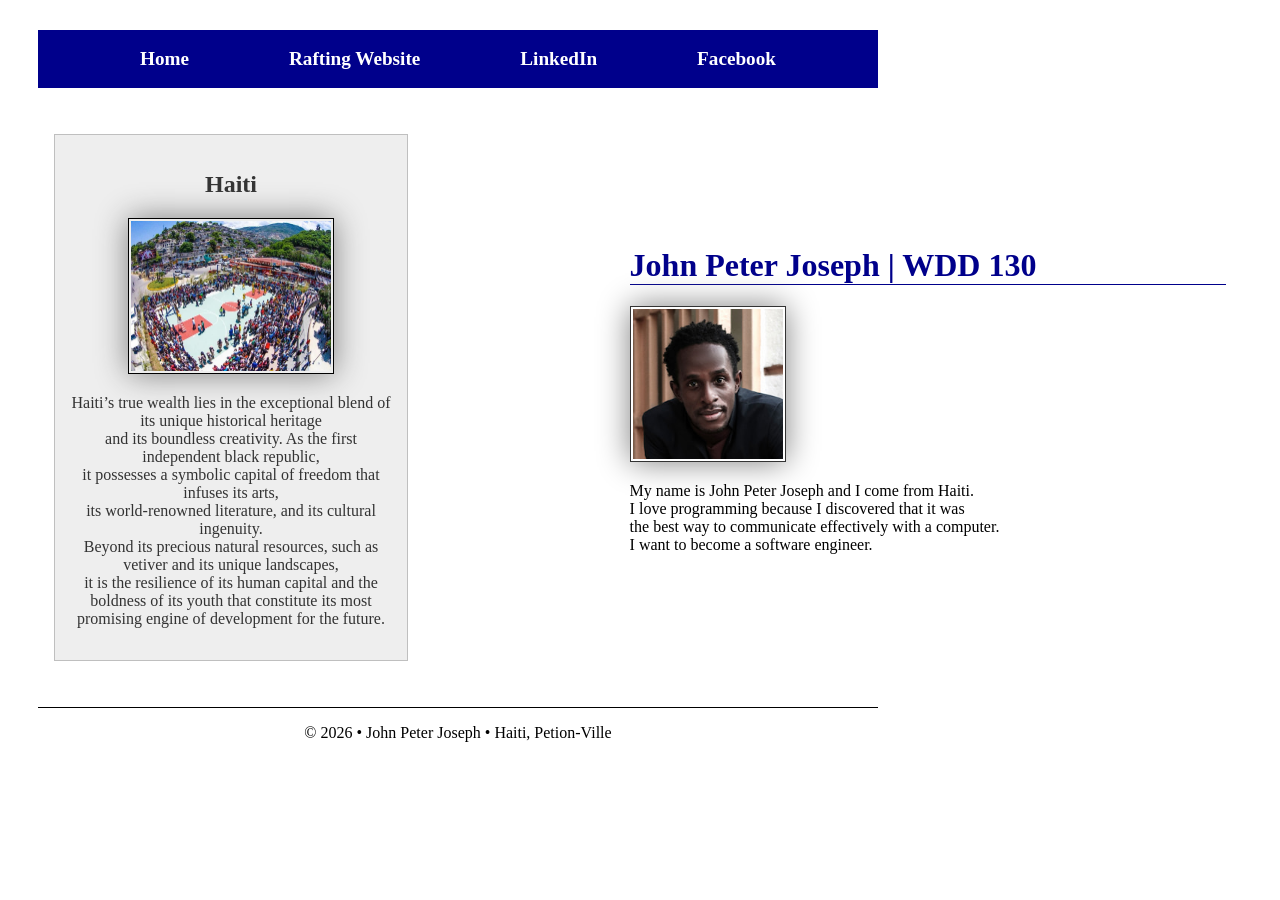
<file: index.html>
<!DOCTYPE html>
<html lang="en">

<head>
    <meta charset="UTF-8">
    <meta name="viewport" content="width=device-width, initial-scale=1.0">
    <title>John Peter Joseph | WDD 130</title>
    <meta name="description"
      content="My name is John Peter Joseph. I am a software development student at BYU-Idaho. This website marks my first steps into the basics of web development.">
    <meta name="author" content="John Peter Joseph">
    <link rel="stylesheet" href="styles/styles.css">
</head>

<body>
    <header>
        <nav>
            <a href="#">Home</a>
            <a href="wwr/">Rafting Website</a>
            <a href="https://www.linkedin.com/in/johnpeterjoseph/?locale=en-US">LinkedIn</a>
            <a href="https://www.facebook.com/johneterjoe/">Facebook</a>
        </nav>
    </header>
    <div class="grid">
        <main>
            <h1>John Peter Joseph | WDD 130</h1>
            <img src="images/profile.jpg" alt="john-peter-profile" width="200">
            <p>My name is John Peter Joseph and I come from Haiti.<br />I love programming because I
                discovered that it was<br />the best way to communicate effectively with a
                computer.<br />I want to become a software engineer.</p>
        </main>
        <aside>
            <h2>Haiti</h2>
            <img src="week02/images/canape-vert-place.jpg" alt="Place Canapé Vert">
            <p>Haiti’s true wealth lies in the exceptional blend of its unique historical
                heritage<br />and its
                boundless creativity. As the first independent black republic,<br /> it possesses a
                symbolic capital of freedom that infuses its arts,<br /> its world-renowned
                literature,
                and its cultural
                ingenuity.<br /> Beyond its
                precious natural resources, such as vetiver and its unique landscapes,<br /> it is
                the
                resilience of its
                human capital and the boldness of its youth that constitute its most<br /> promising
                engine of development
                for the future.</p>
        </aside>
    </div>
    <footer>
        <p>© 2026 • John Peter Joseph • Haiti, Petion-Ville</p>
    </footer>
</body>

</html>
</file>
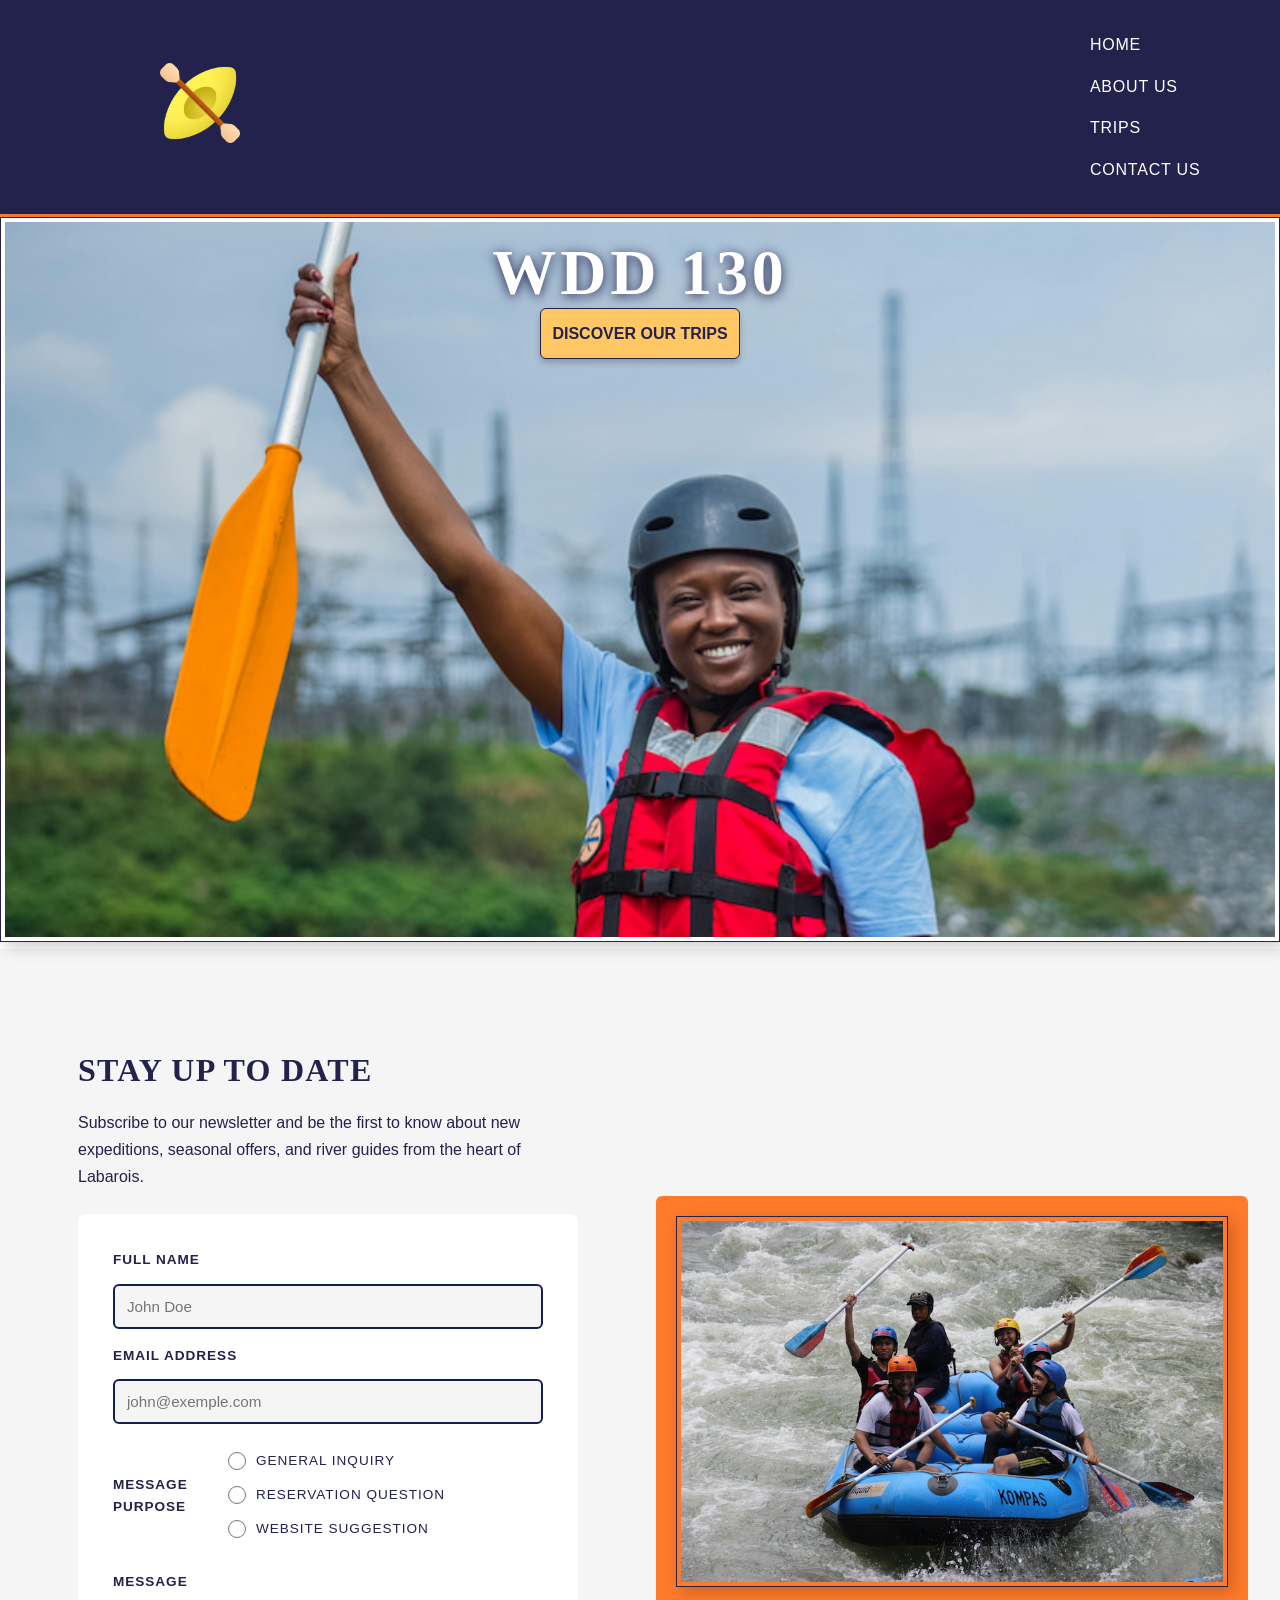
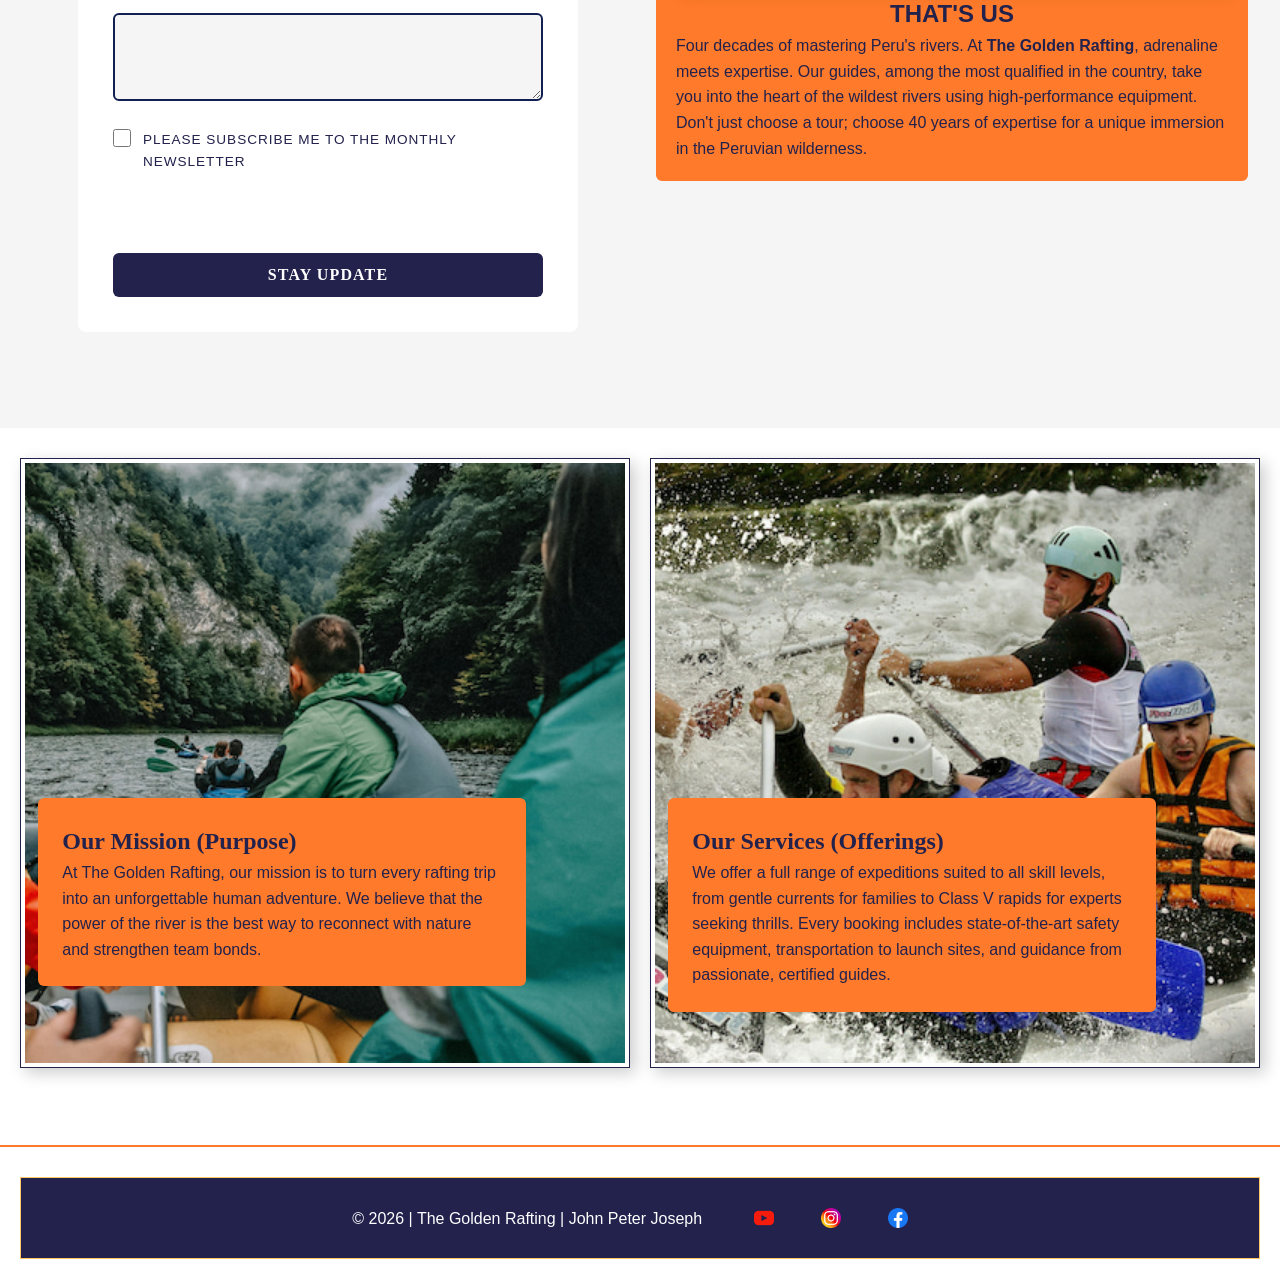
<file: wwr/index.html>
<!DOCTYPE html>
<html lang="en">

<head>
    <meta charset="UTF-8">
    <meta name="viewport" content="width=device-width, initial-scale=1.0">
    <title>Contact Us and The Golden Rafting</title>
    <meta name="description"
      content="Welcome to “The Golden Rafting World. This project serves as the final assignment for the WDD 130 course: Web Fundamentals.">
    <meta name="author" content="John Peter Joseph">
    <link rel="stylesheet" href="styles/rafting.css">
</head>

<body>
    <header>
        <div class="flex-container">
            <a class="logo-link" href="index.html">
                <img src="images/canoe.png" alt="rafting logo">
            </a>
            <nav class="navhead">
                <a href="index.html">Home</a>
                <a href="about.html">About Us</a>
                <a href="trips.html">Trips</a>
                <a href="contact.html">Contact Us</a>
            </nav>
        </div>
    </header>


    <main>
        <div class="main-relative">
            <!-- HERO PAGE -->
            <div class="hero-title">
                <h1>WDD 130</h1>
            </div>
            <img src="images/index-page/profile.jpg" alt="rafting adventure">
            <!-- OUR TRIPS button -->
            <a href="trips.html" class="bttn-book">DISCOVER OUR TRIPS</a>

            <!-- 2-COLUMN GRID: newsletter + sidebar -->
            <div class="grid-two-col">

                <!-- NEWSLETTER -->
                <section class="newsletter">
                    <div class="newsletter-inner">
                        <div class="newsletter-copy">
                            <h2>Stay up to date</h2>
                            <p>Subscribe to our newsletter and be the first to know about new
                                expeditions, seasonal
                                offers, and river guides from the heart of Labarois.</p>
                        </div>
                        <form action="#" method="post" class="newsletter-form">
                            <div class="form-group">
                                <label for="fullname">Full Name</label>
                                <input type="text" id="fullname" name="fullname"
                                  placeholder="John Doe" required>
                            </div>
                            <div class="form-group">
                                <label for="email">Email Address</label>
                                <input type="email" id="email" name="email"
                                  placeholder="john@exemple.com" required>
                            </div>

                            <fieldset>
                                <div class="select">
                                    <label>Message purpose</label>
                                    <div class="radio-group">
                                        <div>
                                            <input type="radio" name="purpose" id="general"
                                              value="general">
                                            <label for="general">General inquiry</label>
                                        </div>
                                        <div>
                                            <input type="radio" name="purpose" id="reservation"
                                              value="reservation">
                                            <label for="reservation">Reservation Question</label>
                                        </div>

                                        <div>
                                            <input type="radio" name="purpose" id="website"
                                              value="website">
                                            <label for="website">Website Suggestion</label>
                                        </div>
                                    </div>
                                </div>

                                <div class="comment">
                                    <label for="message">Message</label>
                                    <textarea name="message" id="message" rows="4"></textarea>
                                </div>

                                <div class="box">
                                    <label for="check">Please subscribe me to the monthly
                                        newsletter</label>
                                    <input type="checkbox" name="check" id="check">
                                </div>
                            </fieldset>
                            <button type="submit" class="btn-submit">Stay Update</button>
                        </form>
                    </div>
                </section>


                <!-- ASIDE SECTION -->
                <aside>
                    <article>
                        <img src="images/index-page/main-rafting-1.jpg" alt="Well-being in Rafting">
                        <h2>THAT'S US</h2>
                        <p>
                            Four decades of mastering Peru's rivers. At<b> The Golden Rafting</b>,
                            adrenaline
                            meets expertise. Our guides, among the most qualified in the
                            country,
                            take you into the heart of the wildest rivers using high-performance
                            equipment. <br>
                            Don't just choose a tour; choose 40 years of expertise for a unique
                            immersion in the Peruvian wilderness.
                        </p>
                    </article>
                </aside>
            </div>
        </div>

        <div class="offerings-main">
            <div class="offerings">
                <img src="images/index-page/main-rafting-2.jpg" alt="The most fun rafting"
                  width="160">
                <div class="offerings-1">
                    <h2>Our Mission (Purpose)</h2>
                    <p>
                        At The Golden Rafting, our mission is to turn every rafting trip into an
                        unforgettable human
                        adventure. We believe that the power of the river is the best way to
                        reconnect
                        with nature and
                        strengthen team bonds.
                    </p>
                </div>
            </div>

            <div class="services">
                <img src="images/index-page/main-rafting-4.jpg" alt="The most fun rafting"
                  width="160">
                <div class="services-1">
                    <h2>Our Services (Offerings)</h2>
                    <p>
                        We offer a full range of expeditions suited to all skill levels, from gentle
                        currents for families
                        to Class V rapids for experts seeking thrills. Every booking includes
                        state-of-the-art safety
                        equipment, transportation to launch sites, and guidance from passionate,
                        certified guides.
                    </p>
                </div>
            </div>
        </div>
    </main>

    <footer>
        <div class="credit">
            <p>©️ 2026 | The Golden Rafting | John Peter Joseph</p>

            <nav class="socialmedia">
                <a href="https://youtube.com">
                    <img src="images/social-media/youtube.png" alt="YouTube home">
                </a>
                <a href="https://instagram.com">
                    <img src="images/social-media/instagram.png" alt="instagram home">
                </a>
                <a href="https://facebook.com">
                    <img src="images/social-media/facebook.png" alt="Facebook home">
                </a>
            </nav>
        </div>
    </footer>
</body>

</html>
</file>
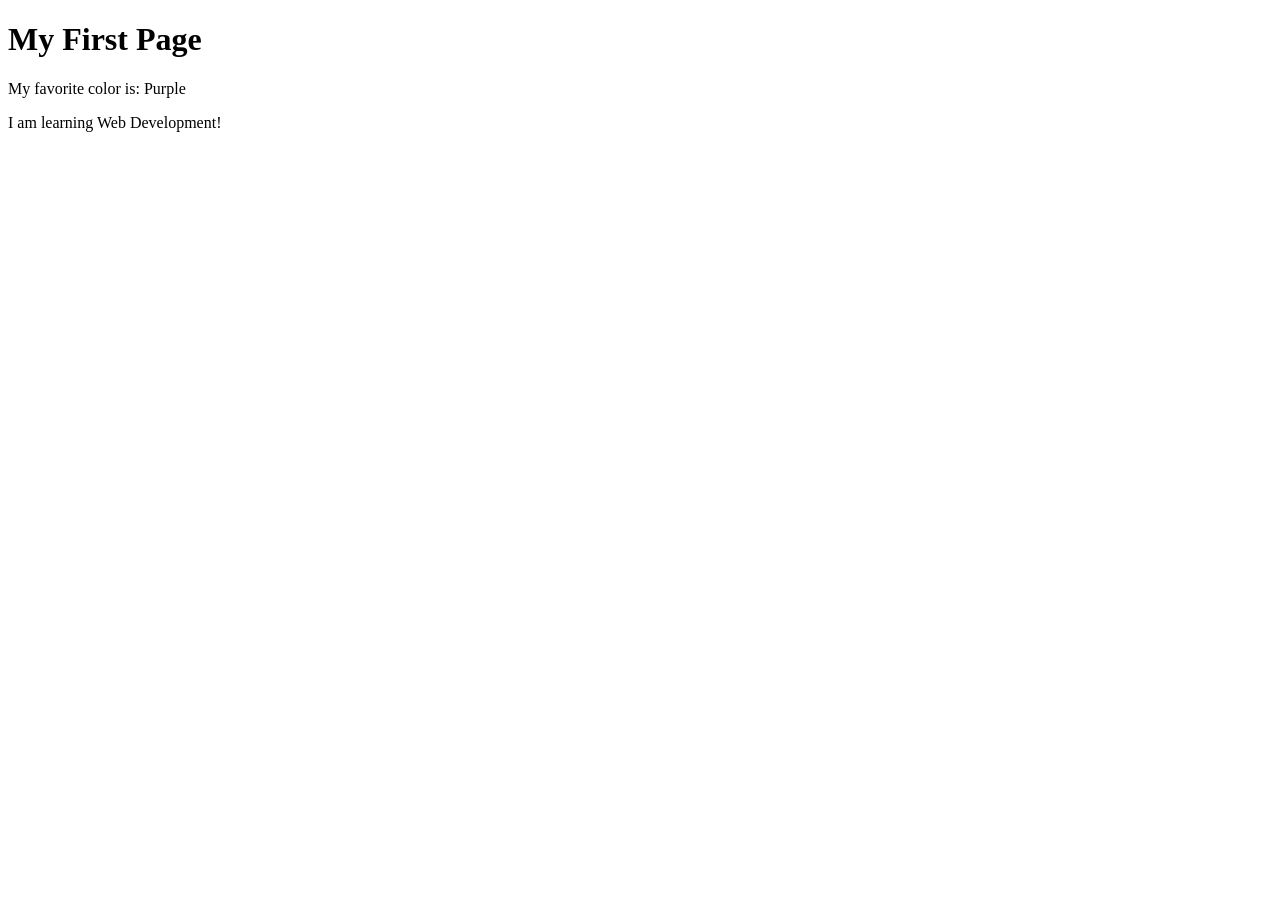
<file: week01/first-page.html>
<!DOCTYPE html>
<html lang="en">

<head>
    <meta charset="UTF-8">
    <meta name="viewport" content="width=device-width, initial-scale=1.0">
    <title>My First Page</title>
</head>

<body>
    <h1>My First Page</h1>
    <p>My favorite color is: Purple</p>
    <p>I am learning Web Development!</p>
</body>

</html>
</file>
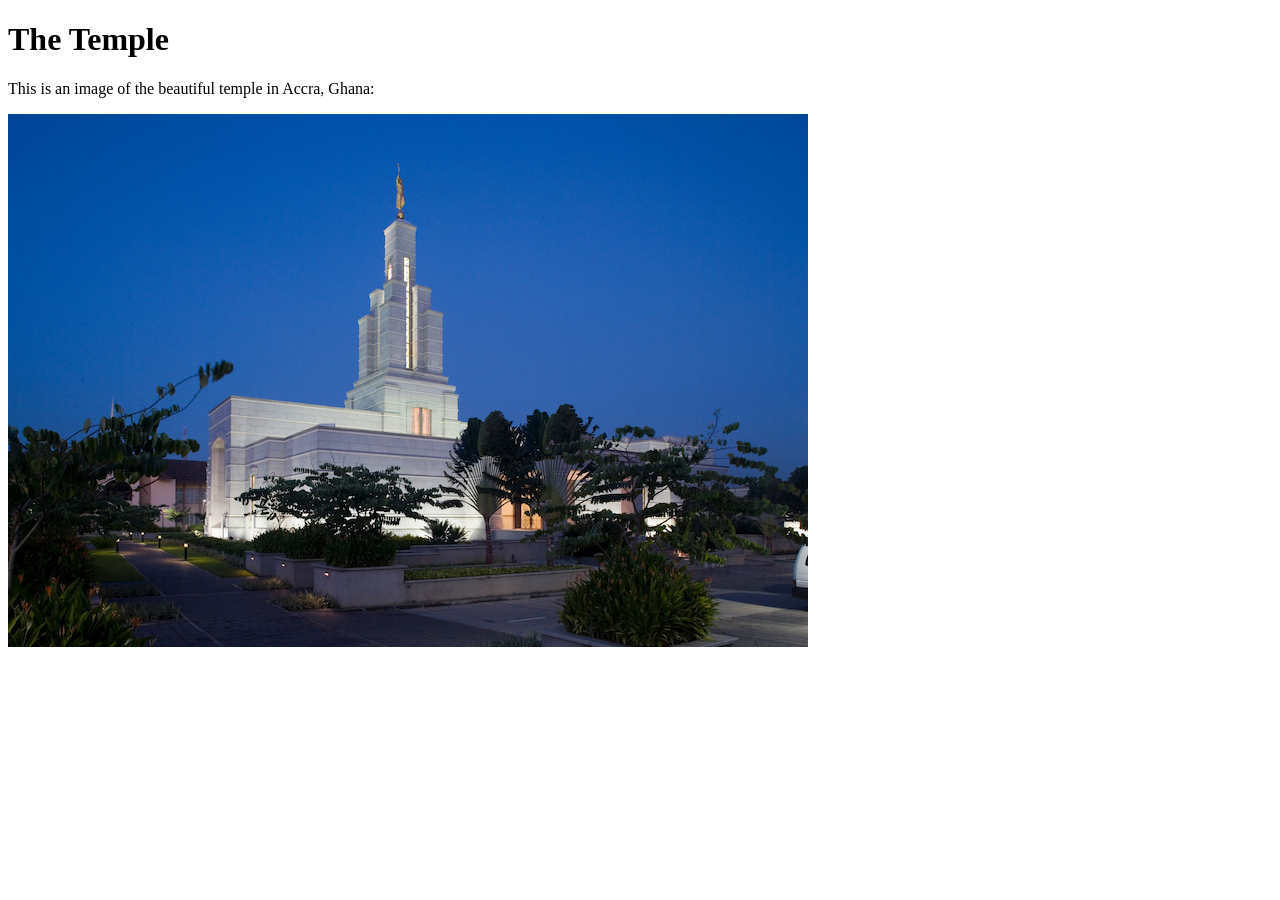
<file: week01/images-solution.html>
<!DOCTYPE html>
<html lang="en">
<head>
    <meta charset="UTF-8">
    <meta name="viewport" content="width=device-width, initial-scale=1.0">
    <title>Temple Image</title>
</head>
<body>
    <h1>The Temple</h1>
    <p>This is an image of the beautiful temple in Accra, Ghana:</p>
    <img src="images/temple-small.jpg" alt="The Accra Ghana Temple">
    
</body>
</html>
</file>
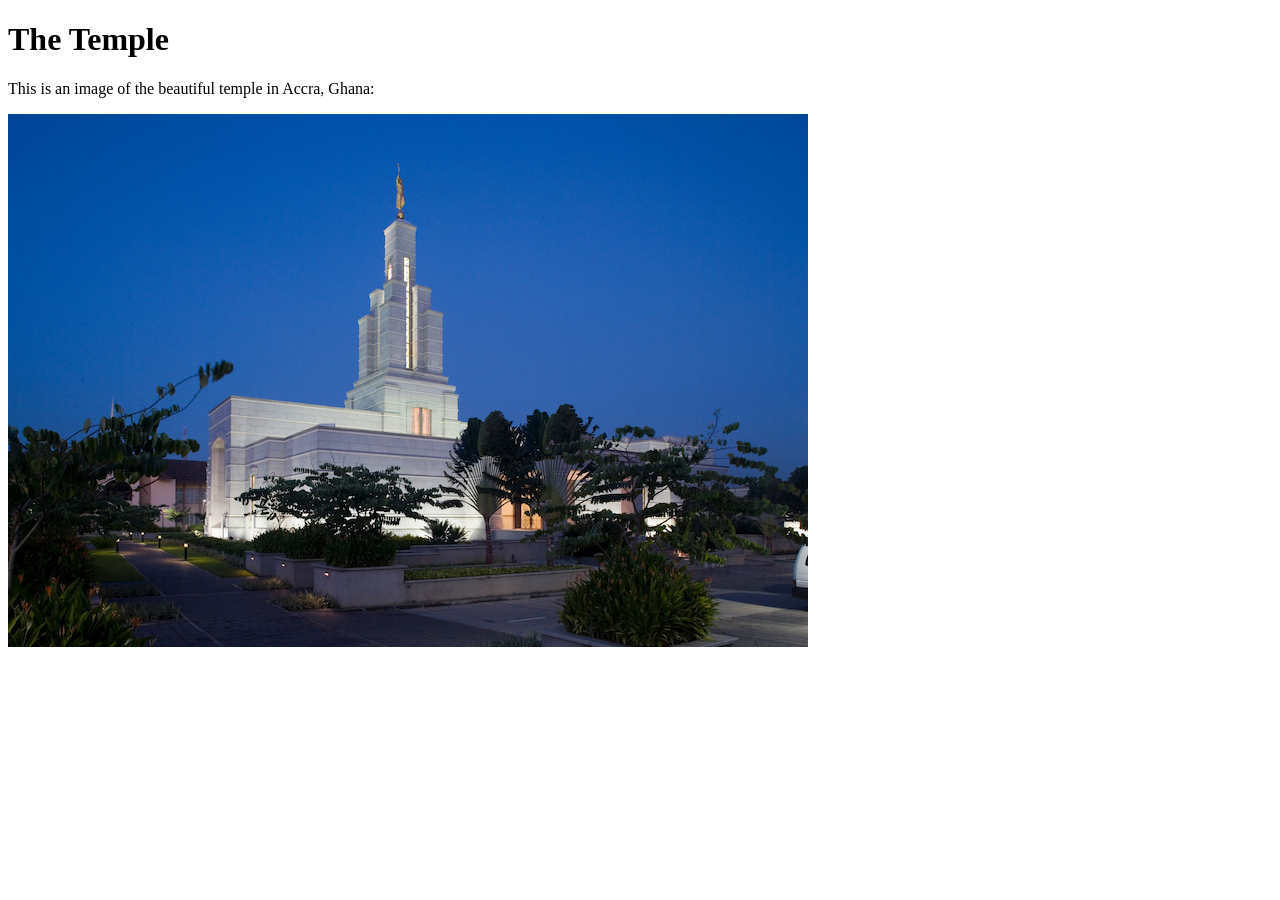
<file: week01/images.html>
<!DOCTYPE html>
<html lang="en">

<head>
    <meta charset="UTF-8">
    <meta name="viewport" content="width=device-width, initial-scale=1.0">
    <title>Temple Image</title>
</head>

<body>
    <h1>The Temple</h1>
    <p>This is an image of the beautiful temple in Accra, Ghana:</p>
    <img src="images/temple-small.jpg" alt="The Accra Ghana Temple">

</body>

</html>
</file>
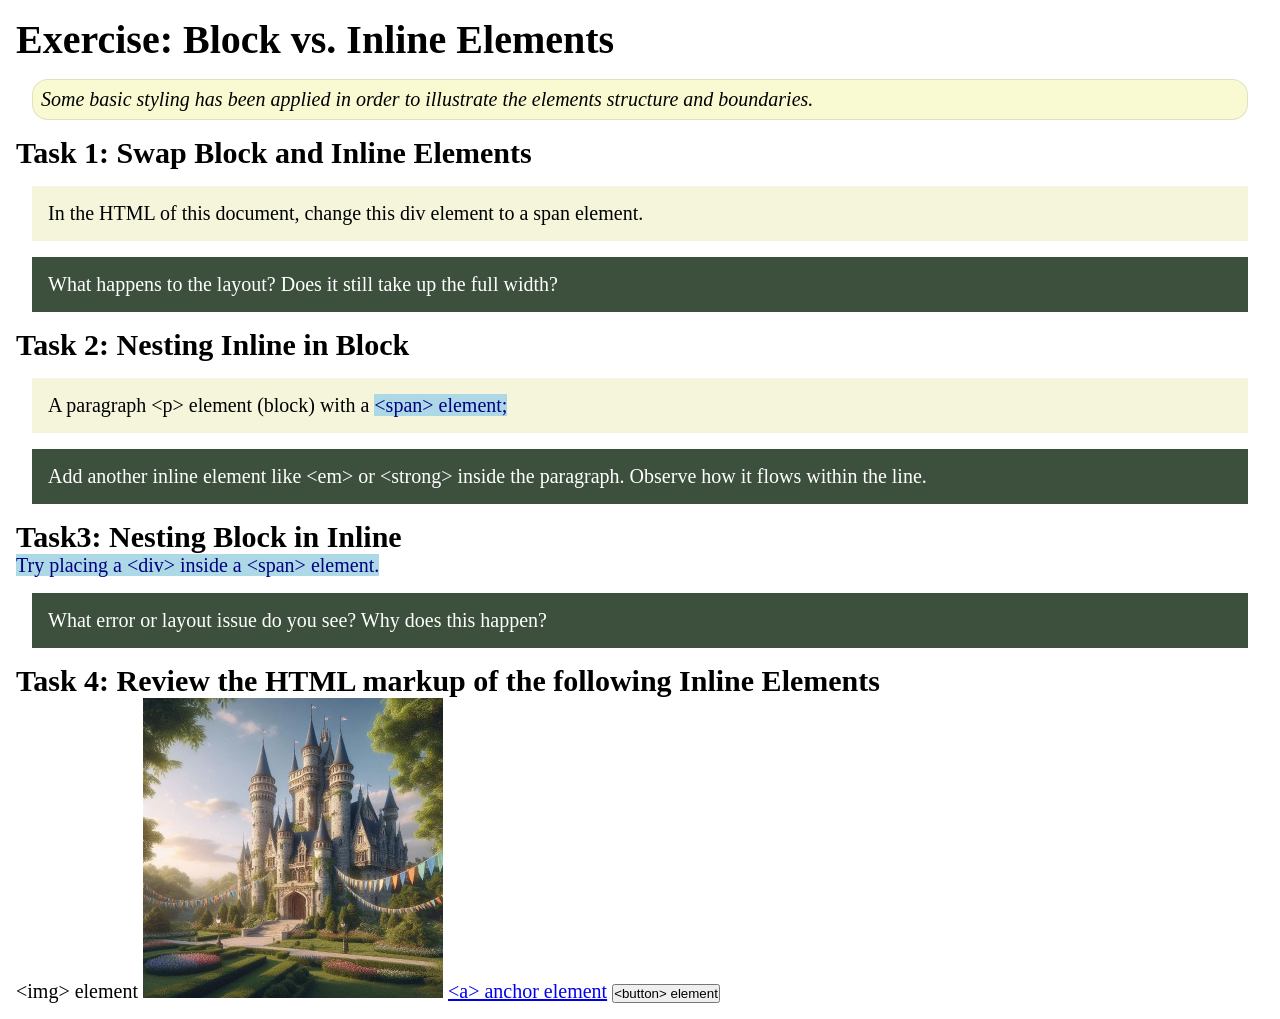
<file: week02/block-vs-inline.html>
<!DOCTYPE html>
<html lang="en">

<head>
    <meta charset="UTF-8">
    <meta name="viewport" content="width=device-width, initial-scale=1.0">
    <title>Exercise: Block vs. Inline Elements</title>
    <link rel="stylesheet" href="styles/block-vs-inline.css">
</head>

<body>
    <main>
        <h1>Exercise: Block vs. Inline Elements</h1>
        <p class="note">Some basic styling has been applied in order to illustrate the elements structure and
            boundaries.</p>

        <h2>Task 1: Swap Block and Inline Elements</h2>
        <div>In the HTML of this document, change this div element to a span element.</div>

        <p class="question">What happens to the layout? Does it still take up the full width?</p>

        <h2>Task 2: Nesting Inline in Block</h2>
        <p>A paragraph &lt;p&gt; element (block) with a <span>&lt;span&gt; element;</span></p>
        <p class="question">Add another inline element like &lt;em&gt; or &lt;strong&gt; inside the paragraph. Observe
            how it flows within the line.</p>

        <h2>Task3: Nesting Block in Inline</h2>
        <span>Try placing a &lt;div&gt; inside a &lt;span&gt; element.</span>
            <p class="question">What error or layout issue do you see? Why does this happen?</p>


            <h2>Task 4: Review the HTML markup of the following Inline Elements</h2>
        &lt;img&gt; element
        <img src="images/castle.webp" alt="placeholder image (images are inline)" width="300" height="300">
        <a href="https://churchofjesuschrist.org">&lt;a&gt; anchor element</a>
        <button type="button">&lt;button&gt; element</button>
    </main>
</body>

</html>
</file>
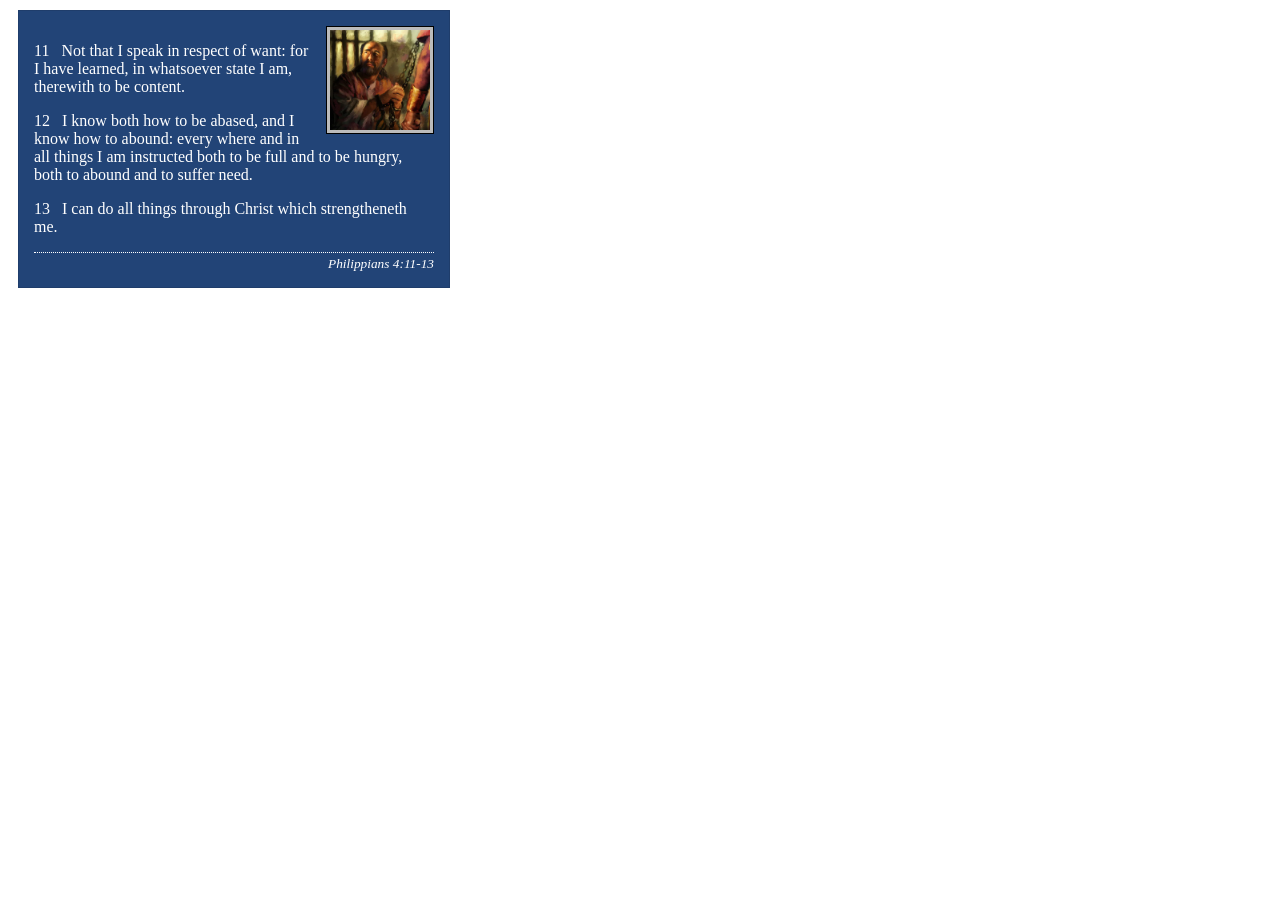
<file: week02/box-model-solution.html>
<!DOCTYPE html>
<html lang="en">
<head>
    <meta charset="UTF-8">
    <meta name="viewport" content="width=device-width, initial-scale=1.0">
    <title>Box Model Activity</title>
    <link rel="stylesheet" href="styles/box-model-solution.css">
</head>
<body>
    <main>
        <div class="callout">
            <img src="images/apostle-paul-imprisoned.webp" alt="Paul the Apostle - Imprisoned in Rome" width="200" height="200">
            <blockquote>
                <p>11 &nbsp; Not that I speak in respect of want: for I have learned, in whatsoever state I am, therewith to be content.</p>
                <p>12 &nbsp; I know both how to be abased, and I know how to abound: every where and in all things I am instructed both to be full and to be hungry, both to abound and to suffer need.</p>
                <p>13 &nbsp; I can do all things through Christ which strengtheneth me.</p>
            </blockquote>
            <cite>Philippians 4:11-13</cite>
        </div>
    </main>
</body>
</html>
</file>
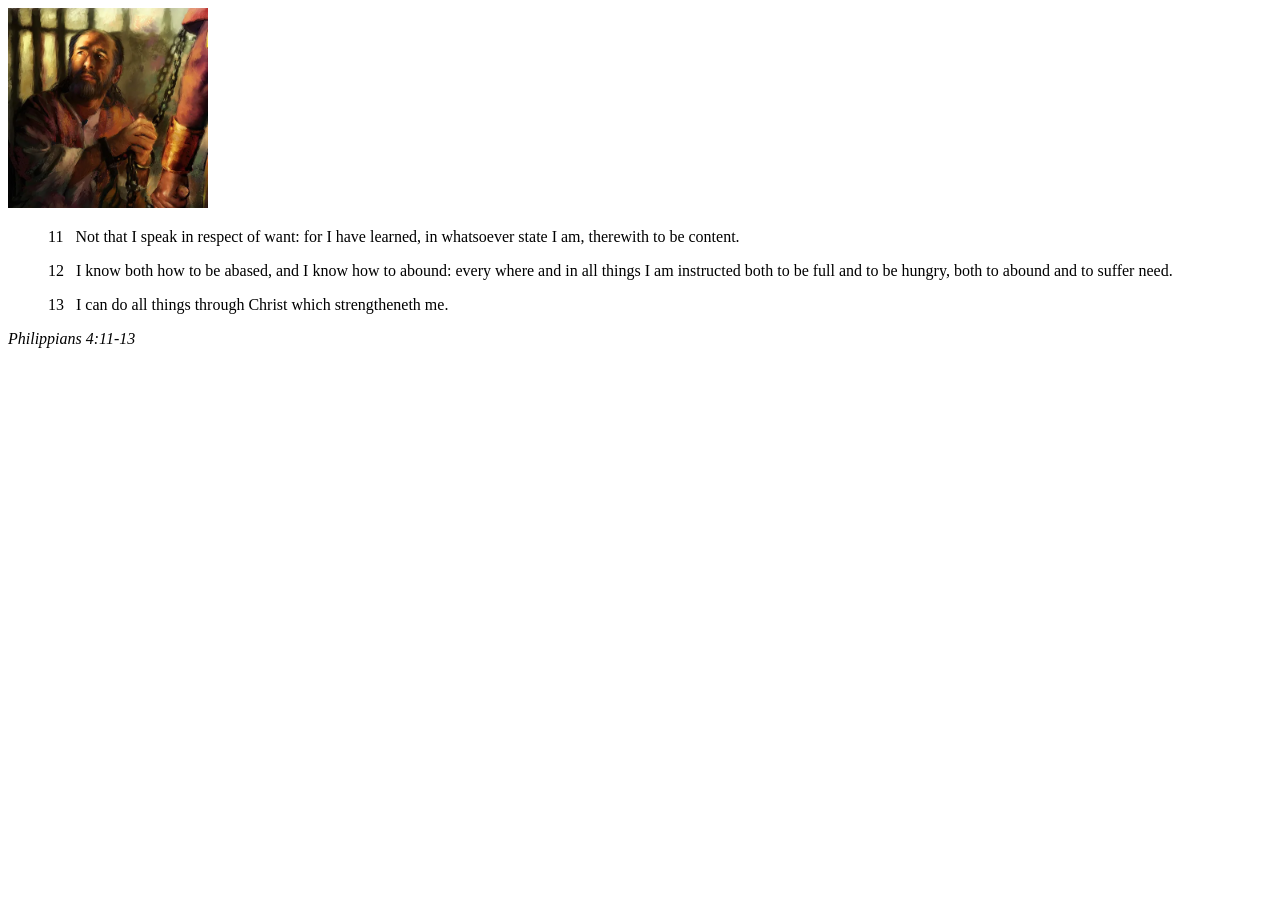
<file: week02/box-model.html>
<!DOCTYPE html>
<html lang="en">
<head>
    <meta charset="UTF-8">
    <meta name="viewport" content="width=device-width, initial-scale=1.0">
    <title>Box Model Activity</title>
</head>
<body>
    <main>
        <div class="callout">
            <img src="images/apostle-paul-imprisoned.webp" alt="Paul the Apostle - Imprisoned in Rome" width="200" height="200">
            <blockquote>
                <p>11 &nbsp; Not that I speak in respect of want: for I have learned, in whatsoever state I am, therewith to be content.</p>
                <p>12 &nbsp; I know both how to be abased, and I know how to abound: every where and in all things I am instructed both to be full and to be hungry, both to abound and to suffer need.</p>
                <p>13 &nbsp; I can do all things through Christ which strengtheneth me.</p>
            </blockquote>
            <cite>Philippians 4:11-13</cite>
        </div>
    </main>
</body>
</html>
</file>
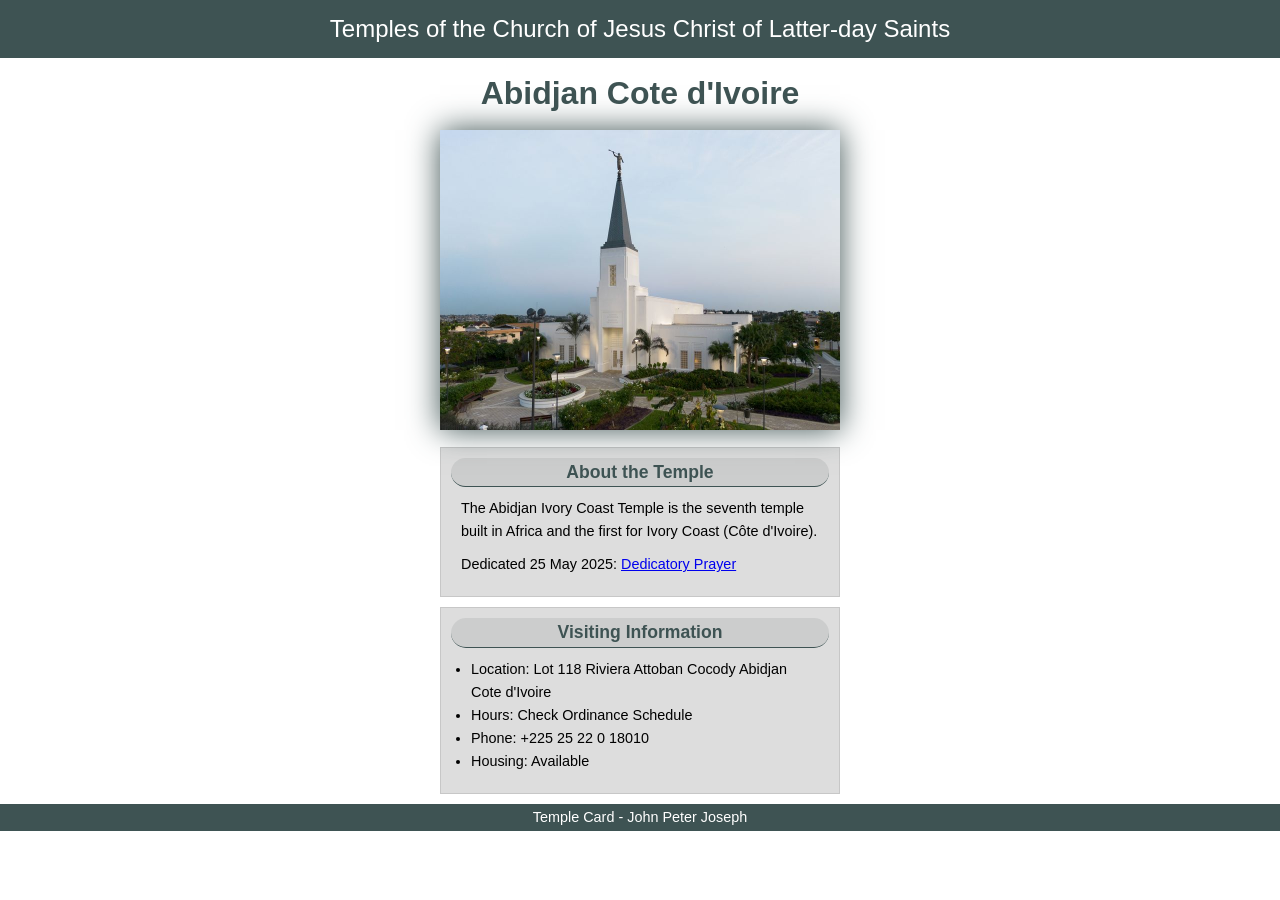
<file: week02/temple.html>
<!DOCTYPE html>
<html lang="en">

<head>
    <meta charset="UTF-8">
    <meta name="viewport" content="width=device-width, initial-scale=1.0">
    <title>Temple Card - Abidjan Cote d'Ivoire</title>
    <link rel="stylesheet" href="styles/temple.css">
</head>

<body>
    <header>
        <p>Temples of the Church of Jesus Christ of Latter-day Saints</p>
    </header>
    <main>
        <h1>Abidjan Cote d'Ivoire</h1>
        <picture>
            <img src="images/abidjan-ivory-coast.jpeg" alt="Abidjan Cote d'Ivoire Temple">
        </picture>
        <section>
            <h2>About the Temple</h2>
            <p>The Abidjan Ivory Coast Temple is the seventh temple built in Africa and the first
                for Ivory Coast (Côte
                d'Ivoire).</p>
            <p>Dedicated 25 May 2025: <a
                  href="https://www.churchofjesuschrist.org/temples/dedicatory-prayer/abidjan-ivory-coast-temple/2025-05-25?lang=eng"
                  target="_blank" rel="noopener noreferrer">Dedicatory Prayer</a></p>
        </section>
        <section>
            <h2>Visiting Information</h2>
            <ul>
                <li>Location: Lot 118 Riviera Attoban Cocody Abidjan Cote d'Ivoire</li>
                <li>Hours: Check Ordinance Schedule</li>
                <li>Phone: +225 25 22 0 18010</li>
                <li>Housing: Available</li>
            </ul>
        </section>
    </main>
    <footer>
        <p>Temple Card - John Peter Joseph</p>
    </footer>
</body>

</html>
</file>
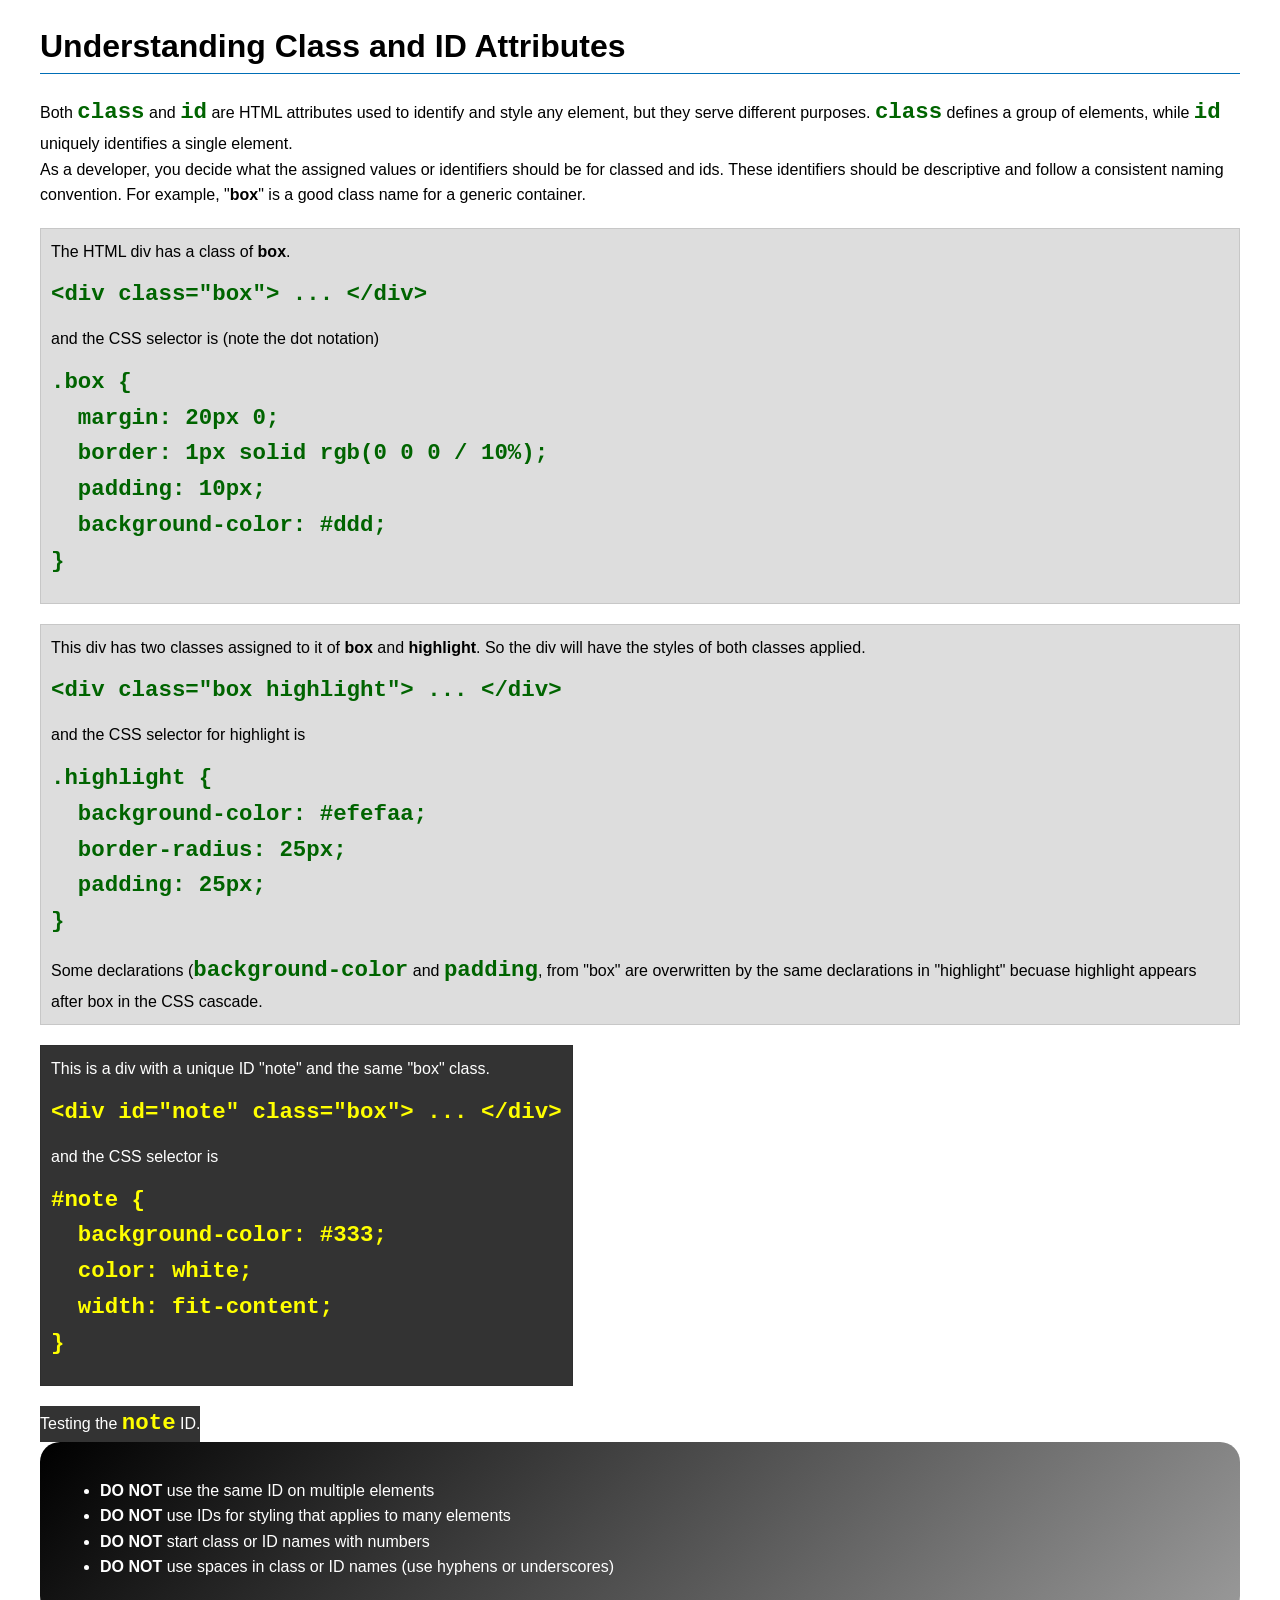
<file: week03/class-and-id.html>
<!DOCTYPE html>
<html lang="en">

<head>
    <meta charset="UTF-8">
    <meta name="viewport" content="width=device-width, initial-scale=1.0">
    <title>Class vs ID Attributes</title>
    <link rel="stylesheet" href="styles/class-and-id.css">
</head>

<body>
    <h1>Understanding Class and ID Attributes</h1>
    <p>Both <code>class</code> and <code>id</code> are HTML attributes used to identify and style
        any element, but they
        serve different purposes. <code>class</code> defines a group of elements, while
        <code>id</code> uniquely
        identifies a single element.
    </p>
    <p>As a developer, you decide what the assigned values or identifiers should be for classed and
        ids. These
        identifiers should be
        descriptive and follow a consistent naming convention. For example, "<strong>box</strong>"
        is a good class name
        for a generic container.</p>
    <div class="box">
        <p>The HTML div has a class of <strong>box</strong>.</p>
        <pre><code class="html">&lt;div class="box"&gt; ... &lt;/div&gt;</code></pre>
        and the CSS selector is (note the dot notation)
        <pre><code class="css">.box {
  margin: 20px 0;
  border: 1px solid rgb(0 0 0 / 10%);
  padding: 10px;
  background-color: #ddd; 
}</code></pre>
    </div>

    <div class="box">
        <p>This div has two classes assigned to it of <strong>box</strong> and
            <strong>highlight</strong>. So the div
            will have the styles of both classes applied.
        </p>
        <pre><code class="html">&lt;div class="box highlight"&gt; ... &lt;/div&gt;</code></pre>
        and the CSS selector for highlight is
        <pre><code class="css">.highlight {
  background-color: #efefaa;
  border-radius: 25px;
  padding: 25px;
}</code></pre>
        <p>Some declarations (<code>background-color</code> and <code>padding</code>, from "box" are
            overwritten by the same declarations in "highlight" becuase highlight appears after box
            in the CSS cascade.</p>
    </div>

    <div id="note" class="box">
        <p>This is a div with a unique ID "note" and the same "box" class.</p>
        <pre><code class="html">&lt;div id="note" class="box"&gt; ... &lt;/div&gt;</code></pre>
        and the CSS selector is
        <pre><code class="css">#note {
  background-color: #333;
  color: white;
  width: fit-content;
}</code></pre>
    </div>

    <div id="note">
        <p>Testing the <code>note</code> ID.</p>
    </div>

    <section id="best-practice">
        <ul>
            <li><strong>DO NOT</strong> use the same ID on multiple elements</li>
            <li><strong>DO NOT</strong> use IDs for styling that applies to many elements</li>
            <li><strong>DO NOT</strong> start class or ID names with numbers</li>
            <li><strong>DO NOT</strong> use spaces in class or ID names (use hyphens or underscores)
            </li>
        </ul>
    </section>


</body>

</html>
</file>
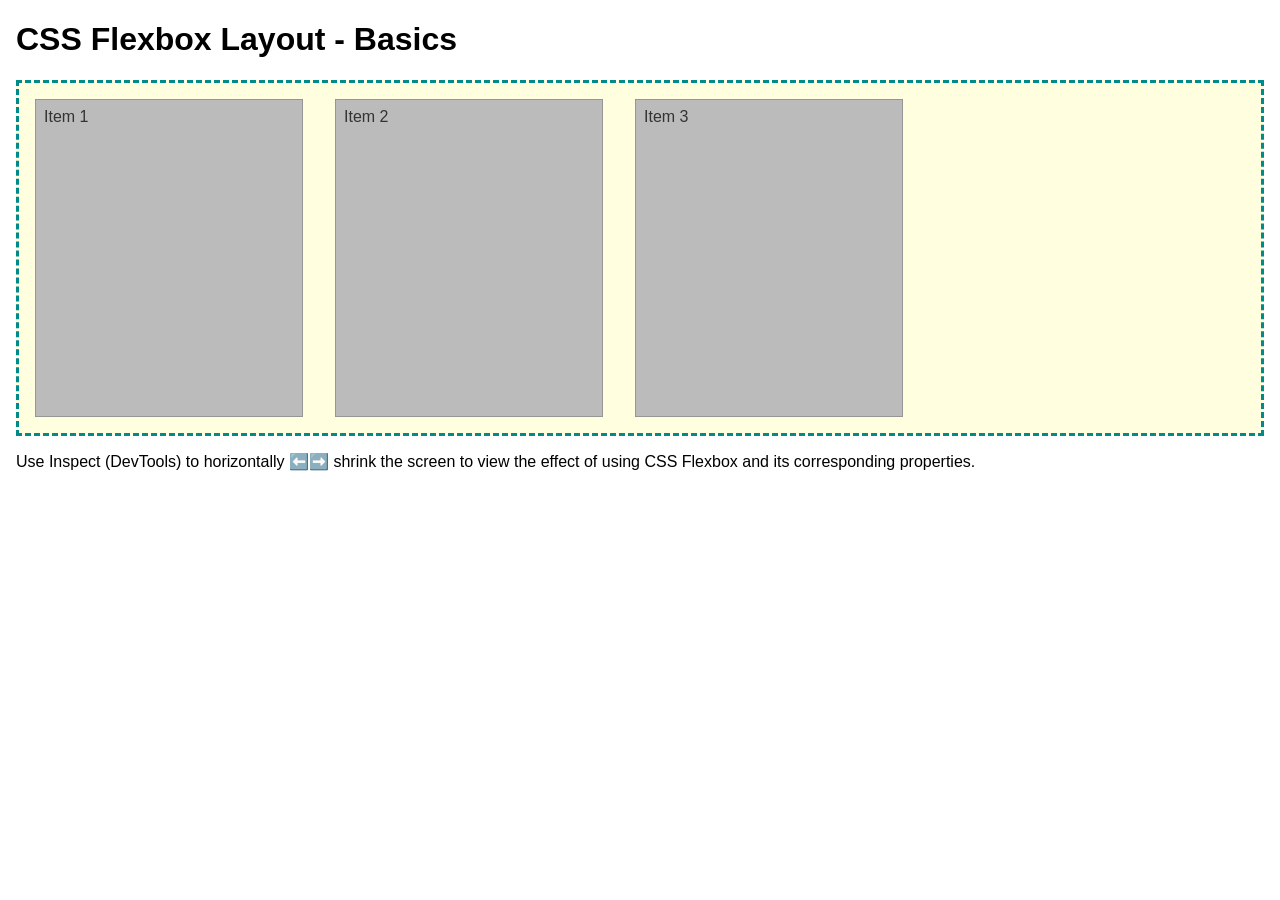
<file: week04/flexbox-layout.html>
<!DOCTYPE html>
<html lang="en">
<head>
    <meta charset="UTF-8">
    <meta name="viewport" content="width=device-width, initial-scale=1.0">
    <title>CSS Flexbox Layout - Basics</title>
    <link rel="stylesheet" href="styles/flexbox.css">
</head>
<body>
    <main>
        <h1>CSS Flexbox Layout - Basics</h1>
        <div class="flex-container">
            <div class="flex-item item1">Item 1</div>
            <div class="flex-item item2">Item 2</div>
            <div class="flex-item item3">Item 3</div>
        </div>
        <p>Use Inspect (DevTools) to horizontally ⬅️➡️ shrink the screen to view the effect of using CSS Flexbox and its corresponding properties.</p>
    </main>
</body>
</html>
</file>
<file: styles/styles.css>
:root {
    --color-nav: blue:
}

nav {
    background-color: darkblue;
    padding: 10px;
    display: flex;
    justify-content: space-evenly;
    align-items: center;

}

header,
footer {
    width: 840px;
    height: auto;
}

nav a {
    display: block;
    padding: 0.5rem;
    text-decoration: none;
    font-size: 1.2rem;
    font-weight: 700;
    color: #fff;
    max-width: auto;
}

header,
.grid,
footer {
    max-width: auto;
    margin: 30px;
}

.grid {
    display: grid;
    align-items: center;
}

main {
    grid-column: 2/3;
    margin: 1rem;
}

aside {
    width: 20rem;
    position: relative;
    grid-column: 1/2;
    grid-row: 1/2;

}

h1 {
    color: darkblue;
    border-bottom: 1px solid darkblue;
}

img {
    width: 150px;
    height: auto;
    border: 1px solid black;
    padding: 2px;
    box-shadow: 0 0 30px gray;
}

p {
    padding: 0;
}

/* main {
    max-width: 840px;
} */

aside {
    width: 20em;
    margin: 1em;
    border: 1px solid rgb(0 0 0 / 0.2);
    padding: 1rem;
    background-color: #eee;
    color: #333;
    text-align: center;
}

aside img {
    width: 200px;
    height: auto;
}

main img {
    width: 150px;
    height: auto;
    border: 1px solid #333;
    padding: 2px;
    box-shadow: 0 0 30px gray;
}

footer {
    margin-top: 15px;
    border-top: 1px solid #000;
    text-align: center;
}
</file>
<file: wwr/styles/rafting.css>
/* ========== ROOT VARIABLES ========== */
:root {
    --primary-color: rgb(34, 34, 77);
    --secondary-color: rgb(255, 122, 42);
    --accent1-color: rgb(17, 32, 81);
    --accent2-color: rgb(255, 200, 100);
    --white: rgb(255, 255, 255);
    --white-soft: rgb(245, 245, 245);
    --shadow: rgba(0, 0, 0, 0.2);
    --heading-font: "Garamond", "Georgia", serif;
    --body-font: "Montserrat", sans-serif;
}

/* ========== RESET ========== */
* {
    margin: 0;
    padding: 0;
    box-sizing: border-box;
}

/* ========== BASE ========== */
body {
    font-family: var(--body-font);
    color: var(--accent1-color);
    line-height: 1.6;
}

p {
    color: var(--primary-color);
}

h1 {
    font-family: var(--heading-font);
    color: var(--secondary-color);
    background-color: var(--accent2-color);
    text-align: center;
}

/* ========== HEADER ========== */
header {
    display: flex;
    align-items: center;
    justify-content: space-between;
    margin: 0 auto;
    padding: 12px 24px;
    color: var(--white);
    background-color: var(--primary-color);
    border-bottom: 3px solid var(--secondary-color);
}

header img {
    margin-left: 100px;
    width: 80px;
    height: auto;
}

/* ========== NAV ========== */
nav {
    background-color: var(--primary-color);
    padding: 2px;
}

nav a {
    display: block;
    color: var(--white);
    padding: 0.5rem 1.1rem;
    text-decoration: none;
}

nav a:hover {
    color: var(--secondary-color);
}

/* ========== MAIN ========== */
main {
    max-width: 100%;
}

main img {
    width: 100%;
    height: auto;
    padding: 4px;
    border: 1px solid var(--primary-color);
    box-shadow: 5px 5px 15px var(--shadow);
}

.main-relative {
    position: relative;
}

/* ========== ASIDE ========== */
aside {
    width: 100%;
    margin: auto;
    padding: 20px;
    background-color: var(--secondary-color);
    color: var(--white);
    border-radius: 6px;
}

aside h2 {
    color: var(--primary-color);
    text-align: center;
}

aside img {
    width: 200px;
    height: auto;
}

/* ========== ARTICLE ========== */
article img {
    width: 100%;
    height: auto;
}

/* ========== FOOTER ========== */
footer {
    margin-top: 50px;
    border-top: 2px solid var(--secondary-color);
    text-align: center;
    padding: 20px;
}

/* ========== FLEX CONTAINER ========== */
.flex-container {
    display: flex;
    flex-direction: row;
    align-items: center;
    justify-content: space-between;
    width: 100%;
    max-width: 1200px;
    padding: 10px 20px;
    letter-spacing: 0.05em;
    text-transform: uppercase;
    transition: border-color 0.2s, color 0.2s;
    margin: 0 auto;
}

/* ========== CREDIT ========== */
.credit {
    display: flex;
    flex-direction: row;
    justify-content: center;
    align-items: center;
    gap: 2rem;
    width: 100%;
    padding: 20px 0;
    border: 1px solid var(--accent2-color);
    margin-top: 10px;
    color: var(--white);
    background-color: var(--primary-color);
}

.credit p {
    color: var(--white);
}

/* ========== SOCIAL MEDIA ========== */
.socialmedia {
    display: flex;
    background-color: transparent;
    gap: 12px;
}

.socialmedia a {
    border: none;
}

.socialmedia img {
    display: block;
    width: 20px;
    height: auto;
}

/* ========== GRID: 2 columns ========== */
.grid-two-col {
    display: grid;
    grid-template-columns: 1fr 1fr;
    gap: 2rem;
    align-items: start;
    padding: 2rem;
    background-color: var(--white-soft);
}

/* ========== NEWSLETTER ========== */
.newsletter {
    padding: 4rem 2rem;
    width: 100%;
}

.newsletter-inner {
    margin: 0 auto;
    display: flex;
    flex-direction: column;
    gap: 1.5rem;
    align-items: stretch;
    max-width: 500px;
    width: 100%;
}

.newsletter-copy h2 {
    font-family: var(--heading-font);
    font-size: 2rem;
    font-weight: 700;
    color: var(--primary-color);
    text-transform: uppercase;
    letter-spacing: 0.04em;
    margin-bottom: 0.75rem;
    background-color: transparent;
}

.newsletter-copy p {
    color: var(--primary-color);
    font-size: 1rem;
    line-height: 1.7;
}

.newsletter-form {
    display: flex;
    flex-direction: column;
    gap: 1rem;
}

.form-group {
    display: flex;
    flex-direction: column;
    gap: 0.3rem;
}

.newsletter-form label {
    font-size: 0.85rem;
    letter-spacing: 0.07em;
    text-transform: uppercase;
    color: var(--primary-color);
}

.newsletter-form input {
    border: 1px solid var(--primary-color);
    border-radius: 6px;
    padding: 0.9rem 1rem;
    color: var(--primary-color);
    font-size: 0.95rem;
}

/* ========== FORMS ========== */
form {
    background: var(--white);
    padding: 35px;
    border-radius: 8px;
}

fieldset {
    border: none;
    padding: 0;
    margin-bottom: 25px;
}

label {
    display: flex;
    font-weight: 600;
    color: var(--accent2-color);
    margin-bottom: 8px;
    font-family: var(--body-font);
}

input[type="text"],
input[type="email"],
textarea {
    width: 100%;
    padding: 12px;
    border: 2px solid var(--accent1-color);
    border-radius: 6px;
    background-color: var(--white-soft);
}

/* ========== BUTTONS ========== */
.btn-submit {
    background-color: var(--primary-color);
    color: var(--white);
    font-family: var(--heading-font);
    font-size: 1rem;
    font-weight: 600;
    letter-spacing: 0.07em;
    text-transform: uppercase;
    padding: 0.8rem 1.5rem;
    border-radius: 6px;
    cursor: pointer;
    border: none;
}

.btn-submit:hover {
    color: var(--secondary-color);
}

button {
    width: 100%;
    padding: 14px 20px;
    background: var(--primary-color);
    color: var(--white);
    border: none;
    border-radius: 6px;
    font-size: 1rem;
    font-weight: 600;
    margin-top: 20px;
}

.bttn-book {
    position: absolute;
    left: 50%;
    transform: translateX(-50%);
    top: 5%;
    display: inline-flex;
    align-items: center;
    justify-content: center;
    text-decoration: none;
    border: 1px solid var(--primary-color);
    width: 200px;
    padding: 12px 0;
    background-color: var(--accent2-color);
    color: var(--primary-color);
    border-radius: 6px;
    font-size: 1rem;
    font-weight: 600;
    box-shadow: 0 4px 6px var(--shadow);
    transition: background 0.3s, transform 0.2s;
}

.bttn-book:hover {
    color: var(--secondary-color);
}

/* ========== FORM LAYOUT GRIDS ========== */
.yourname,
.username {
    display: grid;
    grid-template-columns: 120px 1fr;
    gap: 15px;
    align-items: center;
    margin-bottom: 20px;
}

.yourname label,
.username label {
    margin-bottom: 0;
    color: var(--primary-color);
}

.select {
    display: grid;
    grid-template-columns: 100px 1fr;
    gap: 15px;
    align-items: center;
    margin-bottom: 20px;
}

.select label {
    align-items: center;
    margin-bottom: 0;
    color: var(--primary-color);
}

.comment {
    margin-bottom: 20px;
}

.comment label {
    margin-bottom: 20px;
    color: var(--primary-color);
}

/* ========== RADIO & CHECKBOX ========== */
.radio-group {
    grid-column: 2;
    margin-top: 10px;
    padding-left: 0;
}

.radio-group div {
    display: flex;
    align-items: center;
    gap: 10px;
    margin-bottom: 12px;
}

.radio-group input[type="radio"] {
    width: 18px;
    height: 18px;
    cursor: pointer;
    accent-color: var(--accent2-color);
}

.radio-group label {
    margin: 0;
    font-weight: 400;
    cursor: pointer;
    display: inline;
}

.box {
    display: flex;
    flex-direction: row-reverse;
    justify-content: flex-end;
    gap: 12px;
    margin: 20px 0;
}

.box input[type="checkbox"] {
    width: 18px;
    height: 18px;
    cursor: pointer;
    accent-color: var(--accent2-color);
    flex-shrink: 0;
}

.box label {
    margin: 0;
    font-weight: 400;
    color: var(--primary-color);
}

/* ========== OFFERINGS & SERVICES ========== */
.offerings-main {
    display: grid;
    grid-template-columns: repeat(auto-fit, minmax(300px, 1fr));
    position: relative;
    gap: 20px;
    margin-top: 10px;
    padding: 20px;
    font-family: var(--heading-font);
}

.offerings-main h1 {
    background-color: transparent;
}

.offerings,
.services {
    position: relative;
}

.offerings-1,
.services-1 {
    position: absolute;
    width: 80%;
    left: 3%;
    top: 55%;
    padding: 1.5rem;
    background-color: var(--secondary-color);
    border-radius: 6px;
    color: var(--white);
}

.offerings-1 p,
.services-1 p {
    font-family: sans-serif;
}

.offerings-1 h2,
.services-1 h2 {
    color: var(--primary-color);
}

/* ========== HERO (index) ========== */
.hero-title h1 {
    position: absolute;
    top: 1%;
    left: 2rem;
    right: 2rem;
    color: var(--white);
    font-family: var(--heading-font);
    font-size: 5vw;
    background-color: transparent;
    font-weight: 700;
    text-transform: uppercase;
    letter-spacing: 0.06em;
    line-height: 1.2;
    text-shadow: 0 2px 12px var(--primary-color);
}

/* ========== HERO (about) ========== */
.hero {
    position: relative;
}

.hero img {
    display: block;
    width: 100%;
    height: auto;
}

.hero h1 {
    position: absolute;
    top: 20px;
    width: 100%;
    text-align: center;
    opacity: 0.8;
    color: var(--secondary-color);
    background-color: var(--primary-color);
    font-family: var(--heading-font);
    font-size: 40px;
}

.hero article {
    position: absolute;
    bottom: 10%;
    left: 5%;
    right: 5%;
    background-color: var(--primary-color);
    padding: 1.5rem;
    color: var(--white);
    border-radius: 6px;
    display: flex;
    align-items: center;
    gap: 2rem;
    z-index: 5;
}

.hero article img {
    width: 200px;
    height: 150px;
    object-fit: cover;
    border-radius: 6px;
    border: 1px solid var(--secondary-color);
    order: 2;
}

.hero article p {
    order: 1;
    color: var(--white);
}

/* ========== HISTORY ========== */
.history {
    border: 1px solid var(--accent1-color);
    padding: 16px;
}

.history h2 {
    grid-column: 1 / -1;
    text-align: center;
    margin-bottom: 12px;
}

.history-content {
    display: grid;
    grid-template-columns: 1fr auto 1fr;
    gap: 16px;
    align-items: center;
}

.history-content img {
    width: 200px;
    height: auto;
    border-radius: 6px;
}

/* ========== PROMOTION ========== */
.promotion {
    border: 1px solid var(--primary-color);
    padding: 16px;
}

.promotion h2 {
    text-align: center;
    margin-bottom: 12px;
}

.promotion-content {
    display: grid;
    grid-template-columns: repeat(5, 1fr);
    gap: 10px;
    text-align: center;
    align-items: center;
}

.promotion-content img {
    border-radius: 6px;
}

/* ========== PROMOTION 2 ========== */
.promotion2 {
    display: flex;
    flex-direction: column;
    height: auto;
    width: 100%;
    border: 1px solid var(--primary-color);
    gap: 6px;
    align-items: center;
}

.promotion2 h2 {
    color: var(--primary-color);
    font-size: 1.7rem;
    background-color: transparent;
}

.promotion2-content {
    display: grid;
    grid-template-columns: repeat(3, 1fr);
    text-align: center;
    align-items: center;
    justify-content: center;
    gap: 10px;
    width: 80%;
}

/* ========== CONTACT PAGE ========== */
.grid-container {
    display: grid;
    grid-template-columns: 1fr 1fr;
    gap: 30px;
    padding: 40px 20px;
    max-width: 1200px;
    margin: 0 auto;
    align-items: start;
}

.white-water {
    text-align: center;
    background-color: var(--primary-color);
    width: 100%;
    margin-top: 20px;
    color: var(--secondary-color);
    font-family: var(--heading-font);
    font-size: 40px;
}

.main-river {
    display: flex;
    justify-content: center;
    flex-direction: column;
    align-items: center;
    color: var(--accent2-color);
    font-weight: normal;
    margin-top: 20px;
    font-family: var(--body-font);
    font-size: 1.25rem;
}

iframe {
    width: 100%;
    height: 100%;
    min-height: 500px;
    border-radius: 8px;
    box-shadow: 0 4px 15px var(--shadow);
    border: none;
}
</file>
<file: week02/styles/block-vs-inline.css>
* {
    margin: 0;
    padding: 0;
}

body {
    font-size: 20px;
    margin: 1rem;
}

p,
div {
    background-color: beige;
    margin: 1rem;
    padding: 1rem;
}

span {
    color: navy;
    background-color: lightblue;
}

code {
    margin: 0;
    padding: 0;
    color: green;
    font-size: 1.2rem;
}

.note {
    font-style: italic;
    background-color: lightgoldenrodyellow;
    border-radius: 1rem;
    border: 1px solid rgb(0 0 0 / 10%);
    margin: 1rem;
    padding: .5rem;
}

.question {
    background-color: #3d503d;
    color: #fff;
}
</file>
<file: week02/styles/box-model-solution.css>
.callout {
    max-width: 400px;
    margin: 10px;
    border: 1px solid rgba(0, 0, 0, .1);
    padding: 15px;
    background-color: #247;
    color: #fff;
}

.callout img {
    float: right;
    margin: 0 0 10px 15px;
    border: 1px solid #000;
    padding: 3px;
    background-color: #bbb;
    width: 100px;
    height: auto;

}

blockquote {
    margin: 0;
}

cite {
    display: block;
    border-top: 1px dotted #fff;
    padding-top: 3px;
    text-align: right;
    font-size: smaller;
}
</file>
<file: week02/styles/temple.css>
* {
    margin: 0;
    padding: 0;
}

body {
    font-family: Arial, Helvetica, sans-serif;
    line-height: 1.6;
}

header,
footer {
    background-color: #3e5353;
    color: white;
    padding: 10px;
    text-align: center;
    font-size: 1.5rem;
}

main {
    width: 400px;
    margin: auto;
}

h1 {
    margin: 10px;
    text-align: center;
    color: #3e5353;
}

img {
    width: 100%;
    height: auto;
    box-shadow: 0 0 30px #3e5353;
}

h2 {
    text-align: center;
    color: #3e5353;
    background-color: #262b2b17;
    border-radius: 50px;
    border-bottom: 1px solid #3e5353;
    /* font-style: italic; */
    font-size: 1.1rem;
}

section {
    margin: 10px 0;
    border: 1px solid rgb(0 0 0 /10%);
    padding: 10px;
    background-color: #ddd;
    font-size: 0.9rem;
}

section p {
    margin: 10px;
}

ul {
    margin: 10px 20px;
}

footer {
    color: white;
    text-align: center;
    font-size: .9rem;
    background-color: #3e5353;
    padding: 2px;
}
</file>
<file: week03/styles/class-and-id.css>
body {
    font-family: Arial, sans-serif;
    line-height: 1.6;
    margin: 0;
    padding: 0 40px;
}

h1 {
    border-bottom: 1px solid rgb(0 110 182);
    padding-bottom: 0;
}



p {
    margin: 0;
}

code {
    color: darkgreen;
    font-weight: 700;
    font-size: 1.4rem;
}

/* Class examples - can be reused */

.box {
    margin: 20px 0;
    border: 1px solid rgb(0 0 0 / 10%);
    padding: 10px;
    background-color: #ddd; /* this is shorthand for #dddddd */
}

.highlight {
    background-color: #efefaa;
    border-radius: 25px;
    padding: 25px;
}

/* ID examples - should be unique */

#note {
    background-color: #333;
    color: white;
    width: fit-content;
}

#note code {
    color: yellow;
}

#best-practice {
    background: linear-gradient(135deg, #000 0%, #999 100%);
    color: white;
    border-radius: 20px;
    padding: 20px
}
</file>
<file: week04/styles/flexbox.css>
body {
    font-family: Helvetica, Arial, sans-serif;
    margin: 1rem;
}

.flex-container {
    border: 3px dashed darkcyan;
    background-color: lightyellow;
    display: flex;
    flex-wrap: wrap;
}

.flex-item {
    width: 250px;
    margin: 1rem;
    border: 1px solid rgb(0 0 0 / 20%);
    padding: 0.5rem;
    background-color: #bbb;
    color: #333;
}

.item1 {
    min-height: 100px;
}

.item2 {
    min-height: 200px;
}

.item3 {
    min-height: 300px;
}
</file>
